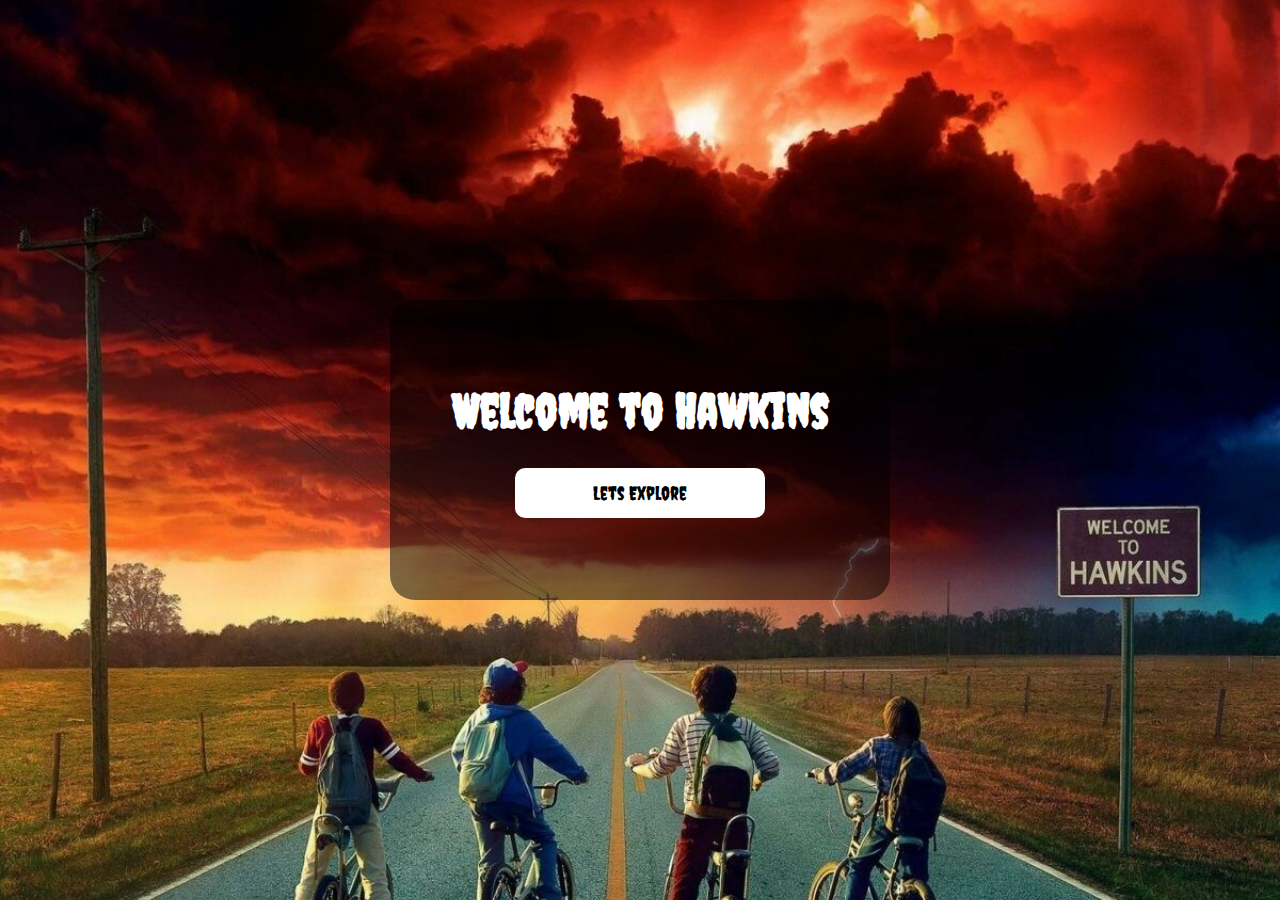
<file: index.html>
<!DOCTYPE html>
<html lang="en">
<head>
    <meta charset="UTF-8">
    <meta name="viewport" content="width=device-width, initial-scale=1.0">
    <title>Document</title>
  <link rel="stylesheet" href="style.css">
  <link href="https://fonts.googleapis.com/css2?family=Creepster&display=swap" rel="stylesheet">
</head>
<body>
  <audio controls autoplay loop style="display: none;">
  <source src="audio.mpeg" type="audio/mpeg">
</audio>
    <div class="mainpage-container">
        <h3 style="font-size: 300%; ">Welcome to Hawkins</h3>
       <a href="secpage.html" id="explorebtn">
         Lets Explore
       </a>
    </div>
    <script src="script.js"></script>
</body>
</html>
</file>
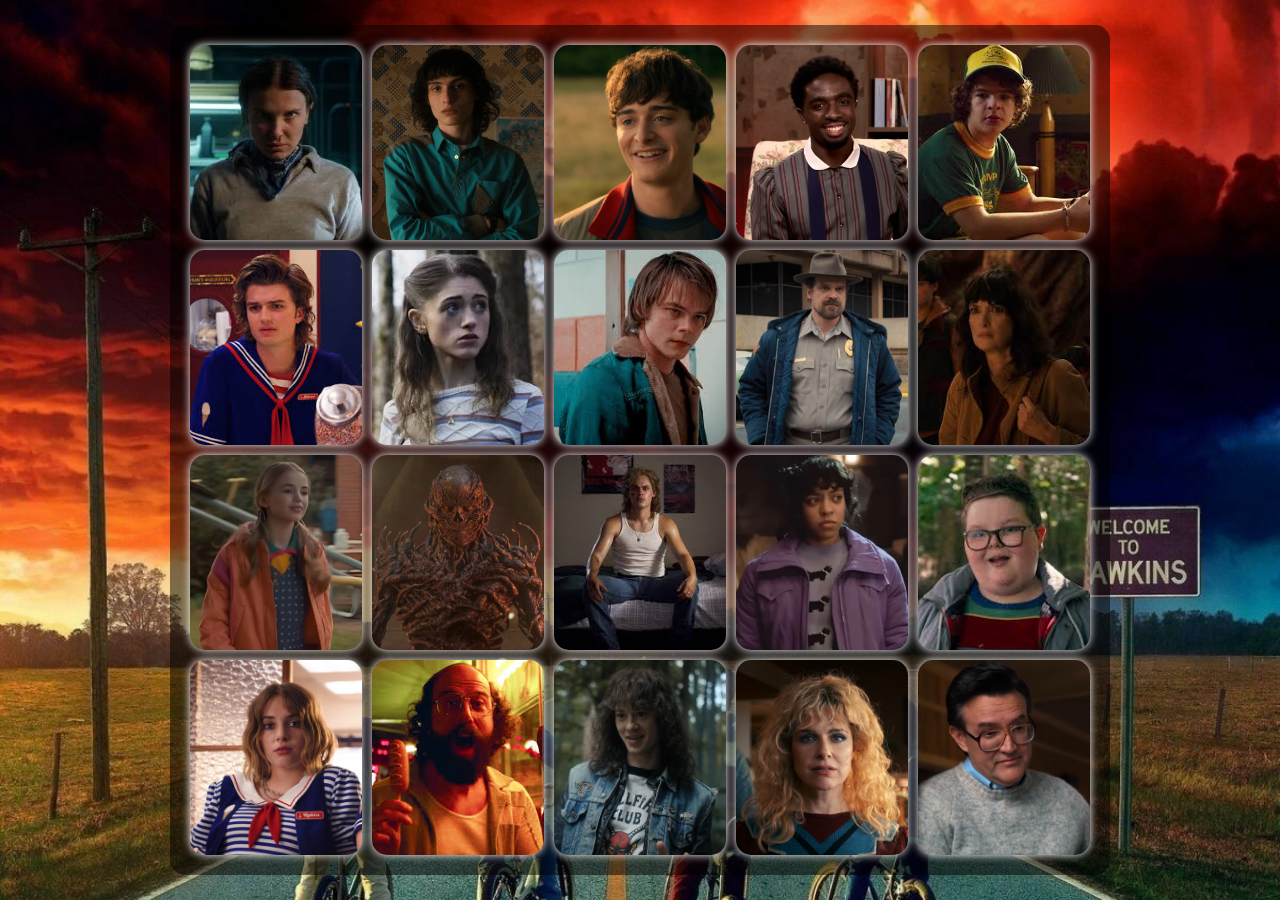
<file: charecterpage.html>
<!DOCTYPE html>
<html lang="en">
<head>
    <meta charset="UTF-8">
    <meta name="viewport" content="width=device-width, initial-scale=1.0">
    <title>Document</title>
    <link rel="stylesheet" href="style.css">
</head>
<body class="c1">
<audio controls autoplay loop style="display: none;">
  <source src="audio.mpeg" type="audio/mpeg">
</audio>
   <div class="charecters">
    <div class="members" id="eleven"></div>
    <div class="members" id="mike"></div>
    <div class="members" id="will"></div>
    <div class="members" id="lucus"></div>
    <div class="members" id="dustin"></div>
    <div class="members" id="steve"></div>
    <div class="members" id="nancy"></div>
    <div class="members" id="jonarthan"></div>
    <div class="members" id="hopper"></div>
    <div class="members" id="willmom"></div>
    <div class="members" id="holly"></div>
    <div class="members" id="vecna"></div>
    <div class="members" id="billy"></div>
    <div class="members" id="erica"></div>
    <div class="members" id="dreek"></div>
    <div class="members" id="robin"></div>
    <div class="members" id="murray"></div>
    <div class="members" id="eddie"></div>
    <div class="members" id="mikemom"></div>
    <div class="members" id="mikedad"></div>
   </div>
<div class="members1" id="eleven1">
    <h2 style="text-align: center;">Eleven</h2>
    <p>
Eleven is one of the main characters in Stranger Things.
She is a young girl with powerful telekinetic and psychic abilities.
At the beginning of the series, she escapes from a secret government laboratory.
She was being experimented on and kept isolated from the outside world.
</p>

<p>
Her real name is Jane Hopper.
She was raised in Hawkins National Laboratory under strict supervision.
Scientists trained her to use her powers for dangerous experiments.
Because of this, she struggles to understand normal life and emotions.
</p>

<p>
When she meets Mike, Dustin, and Lucas, everything begins to change.
They teach her about friendship, trust, and love.
Mike becomes very important to her as their bond grows stronger.
Through them, she slowly learns how to live like a normal child.
</p>

<p>
Throughout the seasons, Eleven fights terrifying enemies.
She battles the Demogorgon, the Mind Flayer, and Vecna.
She risks her life many times to protect Hawkins and her friends.
Her journey shows strength, courage, and emotional growth.
</p>
<button class="closeBtn">Close</button>
</div>

<div class="members1" id="mike1">
      <h2 style="text-align: center;">Mike Wheeler</h2>

<p>
Mike Wheeler is one of the main characters in Stranger Things.
He is intelligent, loyal, and very protective of his friends.
From the beginning, he takes leadership in searching for Will.
</p>

<p>
Mike is the first to truly care for Eleven.
He gives her a safe place to stay and treats her with kindness.
Their bond grows into a deep and emotional relationship.
</p>

<p>
He is best friends with Dustin, Lucas, and Will.
Together, they face dangerous creatures from the Upside Down.
Mike often makes brave decisions to protect the group.
</p>

<p>
Throughout the series, Mike shows strong loyalty and courage.
Even during difficult times, he never gives up on his friends.
His character represents friendship, love, and determination.
</p>
<button class="closeBtn">Close</button>
</div>

<div class="members1" id="will1">
      <h2 style="text-align: center;">Will Byers</h2>

<p>
Will Byers is one of the central characters in Stranger Things.
He is kind, sensitive, and deeply connected to his friends.
His mysterious disappearance in the first season begins the entire story.
</p>

<p>
Will becomes trapped in the dangerous parallel world known as the Upside Down.
He survives by hiding from terrifying creatures and trying to communicate with his family.
His mother, Joyce, never gives up searching for him.
</p>

<p>
After being rescued, Will continues to struggle with the trauma of his experience.
He develops a connection to the Mind Flayer, which puts him in danger again.
Despite his fear, he shows great inner strength.
</p>

<p>
Throughout the series, Will represents innocence and emotional depth.
He values friendship and loyalty above everything.
His journey shows courage, survival, and quiet resilience.
</p>
<button class="closeBtn">Close</button>
</div>

<div class="members1" id="lucus1">
       <h2 style="text-align: center;">Lucas Sinclair</h2>

<p>
Lucas Sinclair is one of the brave and loyal members of the friend group in Stranger Things.
He is practical, cautious, and often thinks logically in dangerous situations.
Lucas is not afraid to question decisions if he believes something is wrong.
</p>

<p>
From the beginning, Lucas helps search for Will and later supports Eleven.
Although he is sometimes skeptical, he deeply cares about his friends.
He always stands ready to protect them when danger appears.
</p>

<p>
Lucas faces many terrifying events, including battles with creatures from the Upside Down.
He shows great courage, especially when fighting alongside his friends.
His determination helps the group survive many life-threatening situations.
</p>

<p>
Throughout the series, Lucas grows emotionally and becomes more confident.
He learns the importance of unity, trust, and standing up for what is right.
His character represents bravery, loyalty, and strong friendship.
</p>

<button class="closeBtn">Close</button>
</div>

<div class="members1" id="dustin1">
       <h2 style="text-align: center;">Dustin Henderson</h2>

<p>
Dustin Henderson is one of the most lovable and humorous characters in Stranger Things.
He is intelligent, curious, and always excited about science and adventure.
His positive attitude often brings light to dark situations.
</p>

<p>
Dustin forms a close friendship with Steve Harrington.
Their bond becomes one of the most entertaining relationships in the series.
He also deeply cares about his original friend group.
</p>

<p>
He encounters dangerous creatures like the Demogorgon and even secretly keeps a small creature named Dart.
Though sometimes reckless, he always tries to do the right thing.
</p>

<p>
Dustin represents loyalty, intelligence, and humor.
His courage and heart make him a fan favorite throughout the series.
</p>
<button class="closeBtn">Close</button>
</div>

<div class="members1" id="steve1">
     <h2 style="text-align: center;">Steve Harrington</h2>

<p>
Steve Harrington starts as a popular high school student in Hawkins.
At first, he appears arrogant, but he grows into one of the most heroic characters.
His personality changes significantly over the seasons.
</p>

<p>
Steve becomes a protector to the younger kids, especially Dustin.
He bravely fights monsters using simple weapons like a baseball bat.
Despite danger, he never backs down.
</p>

<p>
He shows emotional maturity and deep care for his friends.
Steve repeatedly risks his life to protect others.
His character development is one of the strongest in the series.
</p>

<p>
Steve represents growth, bravery, and redemption.
From a typical teenager to a true hero, his journey is inspiring.
</p>

<button class="closeBtn">Close</button>
</div>

<div class="members1" id="nancy1">
        <h2 style="text-align: center;">Nancy Wheeler</h2>

<p>
Nancy Wheeler is strong, intelligent, and determined.
She begins as a focused student but quickly becomes involved in the supernatural events.
Nancy is not afraid to face danger.
</p>

<p>
She investigates mysterious happenings in Hawkins with courage.
Her bravery helps uncover secrets about the Upside Down.
She learns to defend herself and others.
</p>

<p>
Nancy develops into a confident and independent young woman.
She balances emotional struggles with strength and determination.
Her investigative skills make her an important part of the group.
</p>

<p>
Nancy represents intelligence, bravery, and leadership.
Her character shows that strength comes from standing up for the truth.
</p>
<button class="closeBtn">Close</button>
</div>

<div class="members1" id="jonarthan1">
     <h2 style="text-align: center;">Jonathan Byers</h2>

<p>
Jonathan Byers is a quiet and thoughtful character in Stranger Things.
He is the older brother of Will and deeply cares about his family.
Jonathan is sensitive and often feels different from others.
</p>

<p>
When Will disappears, Jonathan works tirelessly to help find him.
He supports his mother, Joyce, during the difficult time.
His love for his brother shows his strong loyalty.
</p>

<p>
Jonathan develops a close relationship with Nancy Wheeler.
Together, they investigate strange events in Hawkins.
He shows bravery even though he is not naturally fearless.
</p>

<p>
Jonathan represents responsibility, love, and quiet strength.
His character highlights the importance of family and support.
</p>

<button class="closeBtn">Close</button>
</div>

<div class="members1" id="hopper1">
      <h2 style="text-align: center;">Jim Hopper</h2>

<p>
Jim Hopper is the Chief of Police in Hawkins.
He appears tough and serious, but he has a caring heart.
Hopper becomes a father figure to Eleven.
</p>

<p>
He investigates the strange events happening in Hawkins.
Hopper risks his life multiple times to protect the town.
His bravery makes him one of the strongest protectors.
</p>

<p>
Despite his rough personality, he deeply loves and protects those close to him.
His bond with Eleven becomes one of the most emotional parts of the series.
</p>

<p>
Hopper represents protection, sacrifice, and fatherly love.
He is a true hero of Hawkins.
</p>

<button class="closeBtn">Close</button>
</div>

<div class="members1" id="willmom1">
        <h2 style="text-align: center;">Joyce Byers</h2>

<p>
Joyce Byers is the loving mother of Will and Jonathan.
She is emotional but extremely strong and determined.
When Will disappears, she refuses to believe he is gone.
</p>

<p>
Joyce communicates with Will through lights and strange signals.
Many people doubt her, but she never gives up.
Her love for her son drives her courage.
</p>

<p>
She faces terrifying dangers to rescue her child.
Her determination saves Will from the Upside Down.
</p>

<p>
Joyce represents unconditional love and resilience.
She proves that a mother’s strength is powerful.
</p>
<button class="closeBtn">Close</button>
</div>

<div class="members1" id="holly1">
      <h2 style="text-align: center;">Holly Wheeler</h2>

<p>
Holly Wheeler is the younger sister of Nancy and Mike.
She is innocent and curious about the strange events around her.
Though she is young, she senses that something unusual is happening.
</p>

<p>
Holly witnesses mysterious lights and supernatural events.
She remains protected by her family during dangerous situations.
</p>

<p>
Even with limited screen time, she adds depth to the Wheeler family.
Her presence shows the impact of danger on children.
</p>

<p>
Holly represents innocence in a world filled with darkness.
She reminds viewers what the characters are fighting to protect.
</p>

<button class="closeBtn">Close</button>
</div>

<div class="members1" id="vecna1">
    <h2 style="text-align: center;">Vecna</h2>

<p>
Vecna is one of the most dangerous villains in Stranger Things.
He is a powerful being connected to the Upside Down.
His real identity is Henry Creel, also known as One.
</p>

<p>
Vecna uses psychic abilities to invade the minds of his victims.
He targets people who carry emotional trauma.
His attacks are terrifying and deeply psychological.
</p>

<p>
He plays a major role in the later seasons.
Vecna’s connection to Eleven reveals shocking truths.
</p>

<p>
Vecna represents darkness, revenge, and corruption.
He is one of the greatest threats to Hawkins.
</p>

<button class="closeBtn">Close</button>
</div>

<div class="members1" id="billy1">
     <h2 style="text-align: center;">Billy Hargrove</h2>

<p>
Billy Hargrove is Max’s older stepbrother.
He appears aggressive and intimidating at first.
His troubled past shapes his harsh personality.
</p>

<p>
Billy becomes possessed by the Mind Flayer.
Under its control, he causes destruction in Hawkins.
</p>

<p>
In the end, Billy sacrifices himself to protect Eleven.
His final act shows redemption and hidden humanity.
</p>

<p>
Billy represents inner pain, anger, and redemption.
His story adds emotional depth to the series.
</p>

<button class="closeBtn">Close</button>
</div>

<div class="members1" id="erica1">
      <h2 style="text-align: center;">Erica Sinclair</h2>

<p>
Erica Sinclair is Lucas’s younger sister.
She is confident, bold, and very outspoken.
Her sarcastic humor makes her memorable.
</p>

<p>
Erica helps uncover secret operations beneath the mall.
She proves she is brave despite her young age.
</p>

<p>
She becomes an important member of the team.
Her intelligence surprises everyone.
</p>

<p>
Erica represents confidence and fearless attitude.
She always stands up for herself.
</p>

<button class="closeBtn">Close</button>
</div>

<div class="members1" id="dreek1">
     <h2 style="text-align: center;">Derek</h2>

<p>
Derek was a naughty and mischievous boy.
He often caused trouble and liked to tease others.
At first, he behaved like Holly’s enemy.
</p>

<p>
Derek and Holly did not get along in the beginning.
They argued and did not trust each other.
Over time, their misunderstandings slowly faded.
</p>

<p>
Later, Derek started understanding Holly better.
They began to talk and eventually became friends.
Their friendship grew stronger each day.
</p>

<p>
During the dark events in Hawkins, Vecna captured Derek and Holly.
They were trapped together and supported each other.
In the end, they became true friends.
</p>

<button class="closeBtn">Close</button>
</div>

<div class="members1" id="robin1">
      <h2 style="text-align: center;">Robin Buckley</h2>

<p>
Robin Buckley works at Scoops Ahoy with Steve.
She is witty, intelligent, and quick-thinking.
Her humor adds charm to the series.
</p>

<p>
Robin helps decode a secret Russian message.
She becomes part of the fight against hidden threats.
</p>

<p>
Her friendship with Steve grows strong.
She shows courage in dangerous situations.
</p>

<p>
Robin represents intelligence and honesty.
She becomes a trusted member of the group.
</p>
<button class="closeBtn">Close</button>
</div>

<div class="members1" id="murray1">
     <h2 style="text-align: center;">Murray Bauman</h2>

<p>
Murray Bauman is a conspiracy theorist and journalist.
He believes in secret government plots.
His suspicions often turn out to be true.
</p>

<p>
Murray helps Joyce and Hopper uncover hidden operations.
He is surprisingly brave in dangerous missions.
</p>

<p>
Though eccentric, he proves useful.
His intelligence helps defeat enemies.
</p>

<p>
Murray represents curiosity and unconventional thinking.
He adds humor and depth to the story.
</p>
<button class="closeBtn">Close</button>
</div>

<div class="members1" id="eddie1">
    <h2 style="text-align: center;">Eddie Munson</h2>

<p>
Eddie Munson is the leader of the Hellfire Club.
He loves heavy metal music and Dungeons & Dragons.
At first, he is misunderstood by many.
</p>

<p>
Eddie becomes falsely accused of terrible crimes.
Despite fear, he chooses to fight alongside his friends.
</p>

<p>
He performs a heroic act in the Upside Down.
His bravery makes him unforgettable.
</p>

<p>
Eddie represents courage and loyalty.
He proves that heroes come in unexpected forms.
</p>

<button class="closeBtn">Close</button>
</div>

<div class="members1" id="mikemom1">
     <h2 style="text-align: center;">Karen Wheeler</h2>

<p>
Karen Wheeler is the mother of Nancy, Mike, and Holly.
She cares deeply about her family.
Though often unaware of the danger, she remains protective.
</p>

<p>
Karen senses changes happening in Hawkins.
She struggles to understand her children’s secret lives.
</p>

<p>
Her character shows the perspective of parents.
She represents concern and family responsibility.
</p>

<p>
Karen symbolizes parental love and worry.
She wants the best for her children.
</p>

<button class="closeBtn">Close</button>
</div>

<div class="members1" id="mikedad1">
     <h2 style="text-align: center;">Ted Wheeler</h2>

<p>
Ted Wheeler is the father of Nancy and Mike.
He appears calm and somewhat unaware of the chaos around him.
He prefers a quiet and simple life.
</p>

<p>
Though not deeply involved in the supernatural events,
he provides stability at home.
</p>

<p>
Ted often avoids conflict and difficult discussions.
His personality contrasts with the intense events in Hawkins.
</p>

<p>
He represents normalcy in a world filled with danger.
His character adds balance to the Wheeler family.
</p>
<button class="closeBtn">Close</button>
</div>
   <div id="overlay"></div>
   <script src="script.js"></script>
</body>
</html>
</file>
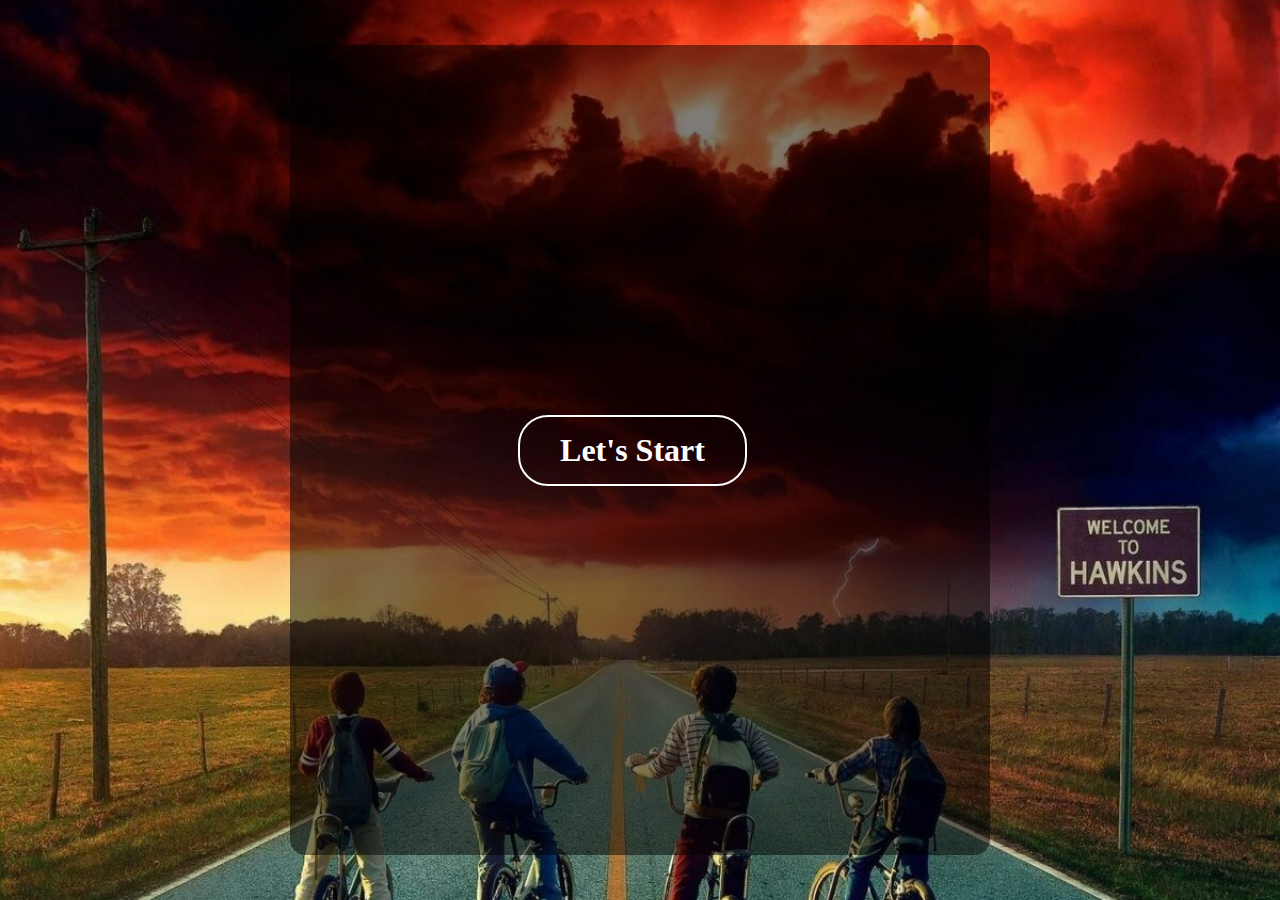
<file: quix.html>
<!DOCTYPE html>
<html lang="en">
<head>
    <meta charset="UTF-8">
    <meta name="viewport" content="width=device-width, initial-scale=1.0">
    <title>Document</title>
    <link rel="stylesheet" href="style.css">
</head>
<body id="quizid">
  <audio controls autoplay loop style="display: none;">
  <source src="audio.mpeg" type="audio/mpeg">
</audio>
       <div class="q">
   <button  id="quizbtn" style="font-weight: 900; font-size: 200%; color: white; 
   background-color: hsl(39, 77%, 83%,0); ">Let's Start</button>
   <div id="quizContainer" style="display:none;">

  <h2 id="question"></h2>

  <label>
    <input type="radio" name="option" value="0">
    <span id="opt0"></span>
  </label><br>

  <label>
    <input type="radio" name="option" value="1">
    <span id="opt1"></span>
  </label><br>

  <label>
    <input type="radio" name="option" value="2">
    <span id="opt2"></span>
  </label><br>

  <label>
    <input type="radio" name="option" value="3">
    <span id="opt3"></span>
  </label><br>

  <button id="nextBtn" style="padding: 10px; margin-top: 10px; font-size: larger; border-radius: 10px; background-color: hsl(0, 0%, 100%,0.3);">Next</button>

<a href="quix.html" id="back" style="padding: 10px; margin-top: 10px; font-size: larger; border-radius: 10px; background-color: hsl(0, 0%, 100%,0.3); width: 50px;height: 50px; text-decoration: none; color: rgb(0, 0, 0);">Restart</a>
   </div>
<h3 id="result"></h3>
</div>
   </div>
   
   <script src="quiz.js"></script>
</body>
</html>
</file>
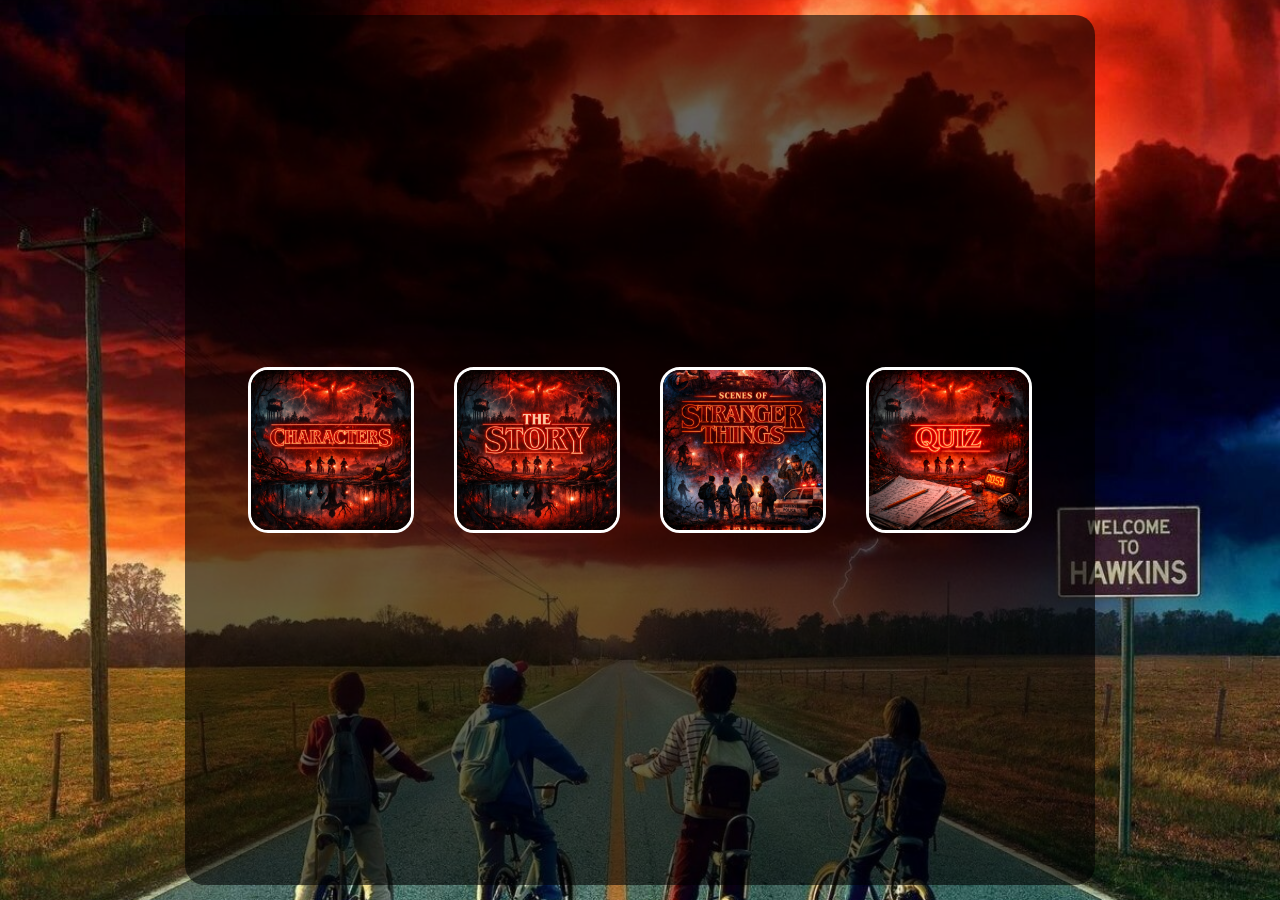
<file: secpage.html>
<!DOCTYPE html>
<html lang="en">
<head>
    <meta charset="UTF-8">
    <meta name="viewport" content="width=device-width, initial-scale=1.0">
    <title>Document</title>
    <link rel="stylesheet" href="style.css">
</head>
<body id="body2">

<audio autoplay loop muted>
  <source src="audio.mpeg" type="audio/mpeg">
</audio>

<div class="sec_div">

    <div class="seccont">
        <a href="charecterpage.html">
            <img src="cimage.png" alt="">
        </a>
    </div>

    <div class="seccont">
        <a href="story.html">
            <img src="ChatGPT Image Feb 24, 2026, 02_39_56 AM.png" alt="">
        </a>
    </div>

    <div class="seccont">
        <a href="video.html">
            <img src="ChatGPT Image Feb 25, 2026, 08_26_10 AM.png" alt="">
        </a>
    </div>

    <div class="seccont">
        <a href="quix.html">
            <img src="quiz.png" alt="">
        </a>
    </div>

</div>

</body>
</html>
</file>
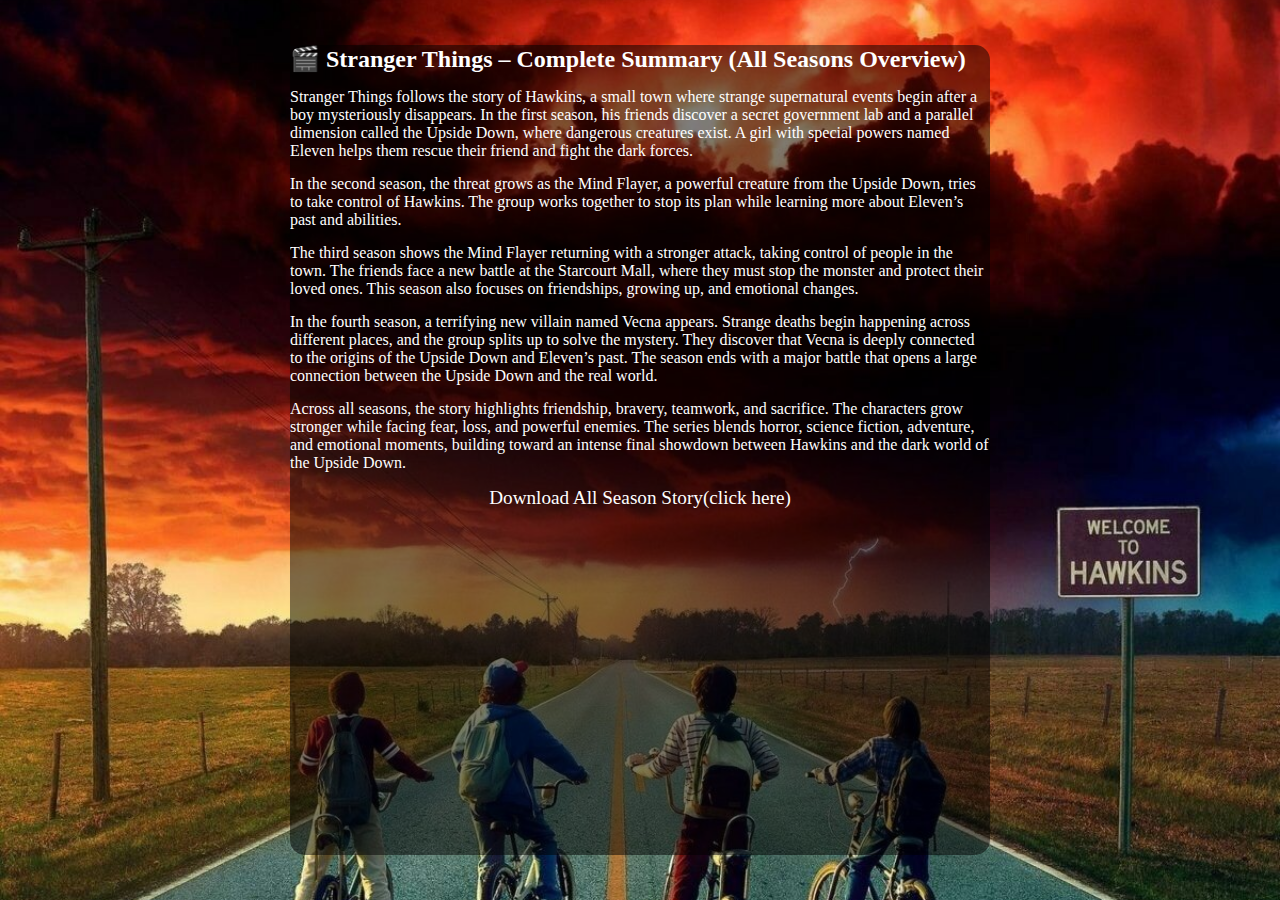
<file: story.html>
<!DOCTYPE html>
<html lang="en">
<head>
    <meta charset="UTF-8">
    <meta name="viewport" content="width=device-width, initial-scale=1.0">
    <title>Document</title>
    <link rel="stylesheet" href="style.css">
</head>
<body >
    <audio controls autoplay loop style="display: none;">
  <source src="audio.mpeg" type="audio/mpeg">
</audio>
   <div class="story">
    <h2 id="st">🎬 Stranger Things – Complete Summary (All Seasons Overview)</h2>
    <p>Stranger Things follows the story of Hawkins, a small town where strange supernatural events begin after a boy mysteriously disappears. In the first season, his friends discover a secret government lab and a parallel dimension called the Upside Down, where dangerous creatures exist. A girl with special powers named Eleven helps them rescue their friend and fight the dark forces.</p>
    <p>In the second season, the threat grows as the Mind Flayer, a powerful creature from the Upside Down, tries to take control of Hawkins. The group works together to stop its plan while learning more about Eleven’s past and abilities.</p>
    <p>The third season shows the Mind Flayer returning with a stronger attack, taking control of people in the town. The friends face a new battle at the Starcourt Mall, where they must stop the monster and protect their loved ones. This season also focuses on friendships, growing up, and emotional changes.</p>
    <p>In the fourth season, a terrifying new villain named Vecna appears. Strange deaths begin happening across different places, and the group splits up to solve the mystery. They discover that Vecna is deeply connected to the origins of the Upside Down and Eleven’s past. The season ends with a major battle that opens a large connection between the Upside Down and the real world.</p>
    <p>Across all seasons, the story highlights friendship, bravery, teamwork, and sacrifice. The characters grow stronger while facing fear, loss, and powerful enemies. The series blends horror, science fiction, adventure, and emotional moments, building toward an intense final showdown between Hawkins and the dark world of the Upside Down.</p>
    <a href="storyst.pdf" download  id="down" style="text-decoration: none; font-size: larger; color: white; text-align: center;">Download All Season Story(click here) </a>
   </div>
   
</body>
</html>
</file>
<file: style.css>
*{
    padding: 0%;
    margin: 0%;
  font-family: 'Creepster', cursive;
}
/* styling for page 1-------------------*/
body{
    height: 100vh;
    background-image: url(main2.jpg);
    background-size: cover;
    background-repeat: no-repeat;
    background-position: center;
    display: flex;
    justify-content: center;
    align-items: center;
}
.mainpage-container{
    height: 300px;
    width: 500px;
    background-color: hsl(0, 0%, 0%,0.5);
    color: white;
    display: flex;
    flex-direction: column;
    align-items: center;
    justify-content: center;
    gap: 30px;
    border-radius: 25px;
 

}
#explorebtn{
    height: 50px;
    width: 250px;
    background-color: white;
    color: black;
    text-decoration: none;
    font-size: medium;
    text-align: center;
    align-content: center;
    font-size: larger;
    border-radius: 10px;
}
#wel{
    font-size: 300%;
}
@media (max-width:700px){
    .mainpage-container{
    height: 300px;
    width: 400px;
    background-color: hsl(0, 0%, 0%,0.5);
    color: white;
    display: flex;
    flex-direction: column;
    align-items: center;
    justify-content: center;
    gap: 30px;
    border-radius: 25px;
 

}
#wel{
    font-size: 200%;
}
}

/* styling for page 2-------------------*/


#body2{
    min-height: 100vh;
    background-size: cover;
    background-position: center;
    background-repeat: no-repeat;

    display: flex;
    justify-content: center;
    align-items: center;
    overflow-y: scroll;
    box-sizing: border-box;
}


.sec_div{
    height: 90%;
    width: 90%;
    max-width: 850px;
    padding: 30px;

    background-color: rgba(0,0,0,0.6);
    border-radius: 20px;

    display: flex;
    justify-content: center;
    align-items: center;  
    gap: 40px;
}


.inner{
    display: flex;
    flex-direction: column;
    gap: 30px;
}


.seccont{
    width: 220px;
    height: 220px;

    border-radius: 20px;
    overflow: hidden;
    border: 3px solid white;

    transition: 0.3s ease;
}


.seccont img{
    width: 100%;
    height: 100%;
    object-fit: cover;
}



@media (max-width:700px){

    body{
        height: 100vh;
        align-items: flex-start;
        padding: 40px 0;
    }

    .sec_div{
        flex-direction: column;
        align-items: center;
        gap: 30px;
        overflow-y: scroll;
}
.seccont{
        width: 260px;
        height: 260px;
    }
    }

    .seccont{
        width: 160px;
        height: 160px;
    }

/*story page----------------------*/
.story{
    height: 90vh;
    width: 700px;
    background-color: hsl(0, 0%, 0%,0.5);
    color: white;
    display: flex;
    flex-direction: column;    
    gap: 15px;
    border-radius: 15px;
    overflow-y: scroll;
}
@media (max-width:700px){
    .story{
    height: 90vh;
    width: 300px;
    background-color: hsl(0, 0%, 0%,0.5);
    color: white;
    display: flex;
    flex-direction: column; 
    gap: 15px;
    font-size: larger;
}
#st{
    font-size: medium;
}
p{
    font-size: small;
}
#down{
    text-decoration: none; 
    border-radius: 15%;
    font-size: medium; 
    color: white; 
    text-align: center;
}
}
/*charecters page----------------------*/
.charecters{
    height: 90vh;
    width: 900px;
    background-color: hsla(0, 0%, 0%, 0.5);
    color: white;
    border-radius: 15px;
    display: grid;
    grid-template-columns: repeat(5,1fr);
    gap: 10px;
    padding: 20px;
    cursor: pointer; 
}
.members{
    background-color: white;
    border-radius: 15px;
     border: 2px  rgb(255, 255, 255);
  box-shadow: 0 0 8px rgb(255, 255, 255);
}
#eleven{
    background-image: url(eleven.jpg);
    background-size: cover;
    background-repeat: no-repeat;
}
#mike{
  background-image: url(mike.png);
    background-size: cover;
    background-repeat: no-repeat;
}
#will{
    background-image: url(will.avif);
    background-size: cover;
    background-repeat: no-repeat;
}
#lucus{
    background-image: url(lucus.png);
    background-size: cover;
    background-repeat: no-repeat;
}
#dustin{
   background-image: url(dustin.jpg);
    background-size: cover;
    background-repeat: no-repeat;
}
#steve{
    background-image: url(steve.jpg);
    background-size: cover;
    background-repeat: no-repeat;
}
#nancy{
   background-image: url(nancy.jpg);
    background-size: cover;
    background-repeat: no-repeat;
}
#jonarthan{
    background-image: url(jonarthan.jpg);
    background-size: cover;
    background-repeat: no-repeat;
}
#willmom{
    background-image: url(willmom.jpg);
    background-size: cover;
    background-repeat: no-repeat;
}
#hopper{
    background-image: url(hopper.png);
     background-size: cover;
    background-repeat: no-repeat;

}
#holly{
    background-image: url(holly.webp);
    background-size: cover;
    background-repeat: no-repeat;
}
#vecna{
    background-image: url(vecna.webp);
    background-size: cover;
    background-repeat: no-repeat;
}
#billy{
    background-image: url(billy.jpg);
    background-size: cover;
    background-repeat: no-repeat;
}
#erica{
   background-image: url(erica.webp);
    background-size: cover;
    background-repeat: no-repeat;
}
#dreek{
    background-image: url(dreek.jpg);
    background-size: cover;
    background-repeat: no-repeat;
}
#robin{
   background-image: url(robin.webp);
    background-size: cover;
    background-repeat: no-repeat;
}
#murray{
   background-image: url(murray.jpg);
    background-size: cover;
    background-repeat: no-repeat;
}
#eddie{
   background-image: url(eddie.webp);
    background-size: cover;
    background-repeat: no-repeat;
}
#mikemom{
   background-image: url(mikemom.webp);
    background-size: cover;
    background-repeat: no-repeat;
}
#mikedad{
    background-image: url(mikedad.webp);
    background-size: cover;
    background-repeat: no-repeat;
}
.members1{

  position: fixed;
  top:50%;
  left:50%;
  transform: translate(-50%,-50%);
  display: none;   /* VERY IMPORTANT */
  background:white;
  padding:20px;
  z-index:1000;
  max-width:500px;

}
#overlay{
  position: fixed;
  top: 0;
  left: 0;
  width: 100%;
  height: 100%;
  background: rgba(0,0,0,0.7);
  display: none;
  z-index: 999;
}

@media(max-width:700px){
    .c1{
        display: flex;
        flex:row;
    }
   .charecters{
    height: 90vh;
    width: 370px;
    border-radius: 15px;
    display: grid;
    grid-template-columns: repeat(2,1fr);
    column-gap: 10px;
    row-gap: 10px;
    padding: 20px;
    overflow-y: scroll;
} 
.members{
    height:200px ;
}
.members1{

  position: fixed;
width: 300px;
height: 500px;
  top:50%;
  left:50%;
  transform: translate(-50%,-50%);
  display: none;   /* VERY IMPORTANT */
  background:white;
  padding:20px;
  z-index:1000;
  overflow: scroll;

}
}
/*quiz page-------------------->*/
.q{
    height: 90vh;
    width: 700px;
    background-color: hsl(0, 0%, 0%,0.5);
    color: white;
    display: flex; 
    align-items: center;
    justify-content: center;   
    gap: 15px;
    border-radius: 15px;
}
/* Body */
#quizid {
    margin: 0;
    height: 100vh;
    display: flex;
    justify-content: center;
    align-items: center;
    font-family: Arial, sans-serif;
}

/* Start Button Container */
.q {
    text-align: center;
}

/* Start Button */
#quizbtn {
    padding: 15px 40px;
    font-size: 24px;
    border: 2px solid white;
    border-radius: 30px;
    cursor: pointer;
    transition: 0.3s ease;
}

#quizbtn:hover {
    background-color: white;
    color: black;
}



/* Question */
#question {
    margin-bottom: 20px;
}






/* Result */
#result {
    margin-top: 20px;
    font-size: 30px;
    color: white;
    text-align: center;
}
@media (max-width:700px){
    .q{
    height: 90vh;
    width: 400px;
    background-color: hsl(0, 0%, 0%,0.5);
    color: white;
    display: flex;
    flex-direction: column; 
    gap: 15px;
    font-size: larger;
}
}
/*vidos------------------>*/
.videobox{
    height: 90vh;
    width: 950px;
    background-color: hsla(0, 0%, 0%, 0.5);
    color: white;
    border-radius: 15px;
    display: grid;
    grid-template-columns: repeat(1,1fr);
    padding: 50px;
    cursor: pointer;
    overflow:scroll;
    
}
.video{
    
    border-radius: 15px;

}
.video video{
    width: 100%;
    height: 100%;
    object-fit: cover;   /* very important */
    border-radius: 15px;
}
@media(max-width:700px){
    .videobox{
    width: 500px;
}
}
</file>
